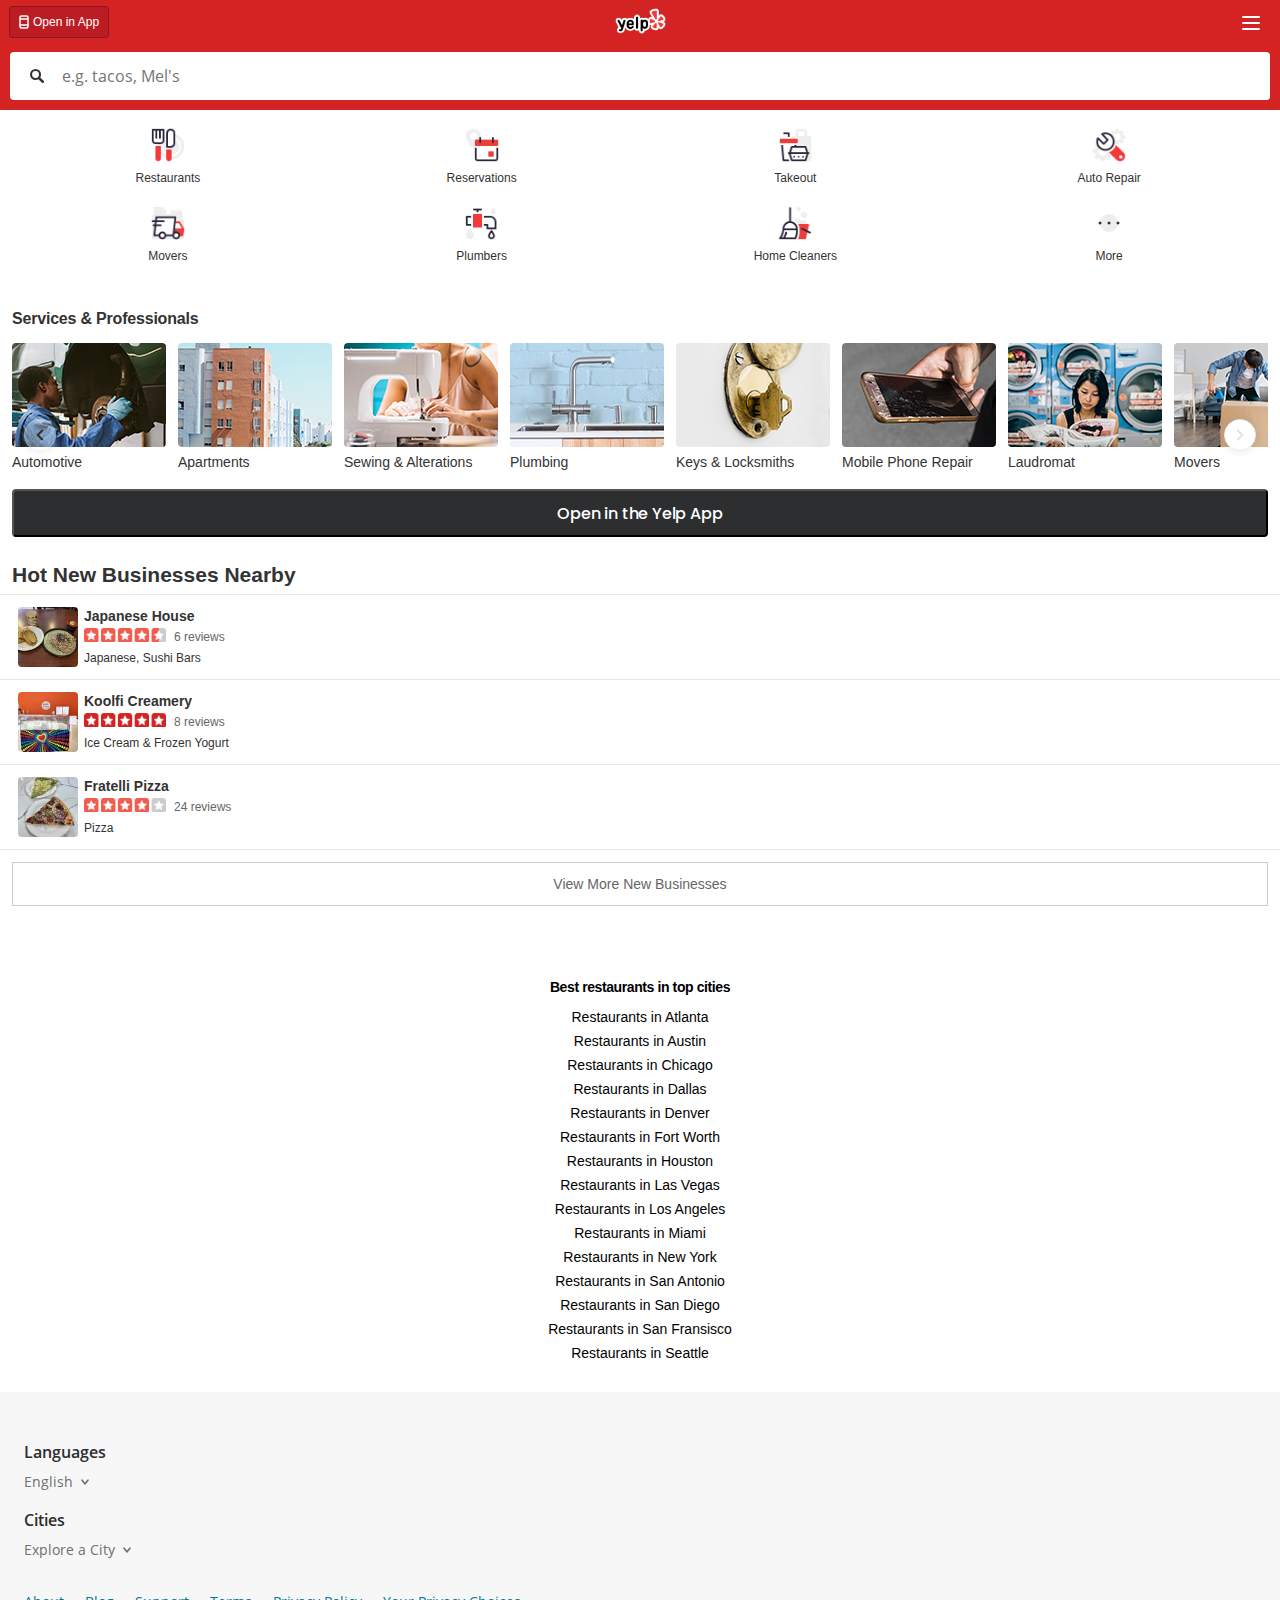
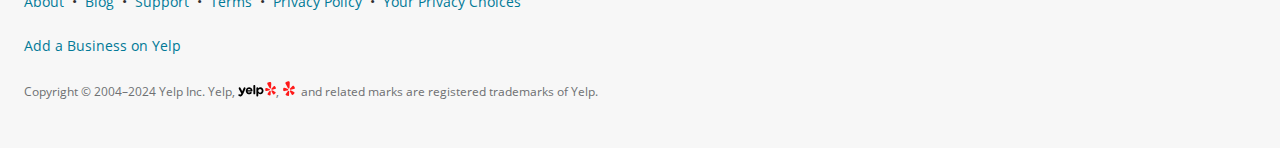
<file: mobile.html>
<!DOCTYPE html>
<html lang="en">

<head>
    <meta charset="UTF-8">
    <link rel="stylesheet" href="mobile.css">
    <meta name="viewport" content="width=device-width, initial-scale=1.0">
    <title>Document</title>
</head>

<body>
    <div class="container-mobile">
        <header>
            <div class="header-top-mobile">
                <div class="header-top-left-mobile">
                    <button class="open-app-btn-mobile">
                        <img src="img/mobile.svg" alt="">
                        <p>Open in App</p>
                    </button>
                </div>
                <div class="header-top-med-mobile">
                    <img src="img/yelp logo mobile.png" alt="">
                </div>

                <div class="header-top-right-mobile">
                    <img src="img/dropdown.svg" alt="">
                </div>
            </div>

            <div class="header-mid-mobile">
                <form class="mobile-form">
                    <div class="mobile-form-left">
                        <img src="img/magnifier-mobile.svg" alt="">
                    </div>
                    <div class="mobile-form-right">
                        <input type="text" placeholder="e.g. tacos, Mel's">
                    </div>
                </form>
            </div>
        </header>

        <div class="main-mobile">
            <section class="mobile-section-categories">
                <div class="mobile-categories">
                    <div class="mobile-category-wrapper">
                        <div class="mobile-category-outer">
                            <div class="mobile-category-inner">
                                <img src="img/mobile-restaurant.png" alt="">
                                <p>Restaurants</p>
                            </div>
                        </div>
                        <!--  -->
                        <div class="mobile-category-outer">
                            <div class="mobile-category-inner">
                                <img src="img/mobile-reservations.png" alt="">
                                <p>Reservations</p>
                            </div>
                        </div>
                        <!--  -->
                        <div class="mobile-category-outer">
                            <div class="mobile-category-inner">
                                <img src="img/mobile-takeout.png" alt="">
                                <p>Takeout</p>
                            </div>
                        </div>
                        <!--  -->
                        <div class="mobile-category-outer">
                            <div class="mobile-category-inner">
                                <img src="img/mobile-repair.png" alt="">
                                <p>Auto Repair</p>
                            </div>
                        </div>

                        <!-- next-row -->

                        <div class="mobile-category-outer">
                            <div class="mobile-category-inner">
                                <img src="img/mobile-movers.png" alt="">
                                <p>Movers</p>
                            </div>
                        </div>
                        <!--  -->
                        <div class="mobile-category-outer">
                            <div class="mobile-category-inner">
                                <img src="img/mobile-plumbers.png" alt="">
                                <p>Plumbers</p>
                            </div>
                        </div>
                        <!--  -->
                        <div class="mobile-category-outer">
                            <div class="mobile-category-inner">
                                <img src="img/mobile-cleaners.png" alt="">
                                <p>Home Cleaners</p>
                            </div>
                        </div>
                        <!--  -->
                        <div class="mobile-category-outer">
                            <div class="mobile-category-inner">
                                <img src="img/mobile-more.png" alt="">
                                <p>More</p>
                            </div>
                        </div>

                    </div>
                </div>
            </section>

            <div class="service-and-professional-mobile">
                <section class="service-section-mobile">
                    <div class="service-head-mobile">
                        <span>Services & Professionals</span>
                    </div>
                    <div class="image-scroll-mobile">
                        <div class="image-container-mobile" id="scrollables">
                            <div class="image-card-mobile">
                                <div class="card-image-mobile">
                                    <img src="img/moble-automotive.png" alt="">
                                </div>
                                <span>Automotive</span>
                            </div>
                            <!--  -->
                            <div class="image-card-mobile">
                                <div class="card-image-mobile">
                                    <img src="img/mobile-apartments.png" alt="">
                                </div>
                                <span>Apartments</span>
                            </div>
                            <!--  -->
                            <div class="image-card-mobile">
                                <div class="card-image-mobile">
                                    <img src="img/mobile-sewing.png" alt="">
                                </div>
                                <span>Sewing & Alterations</span>
                            </div>
                            <!--  -->
                            <div class="image-card-mobile">
                                <div class="card-image-mobile">
                                    <img src="img/mobile-plumbing.png" alt="">
                                </div>
                                <span>Plumbing</span>
                            </div>
                            <!--  -->
                            <div class="image-card-mobile">
                                <div class="card-image-mobile">
                                    <img src="img/mobile-locksmith.png" alt="">
                                </div>
                                <span>Keys & Locksmiths</span>
                            </div>
                            <!--  -->
                            <div class="image-card-mobile">
                                <div class="card-image-mobile">
                                    <img src="img/mobiile-repair-big.png" alt="">
                                </div>
                                <span>Mobile Phone Repair</span>
                            </div>
                            <!--  -->
                            <div class="image-card-mobile">
                                <div class="card-image-mobile">
                                    <img src="img/mobile-laundry.png" alt="">
                                </div>
                                <span>Laudromat</span>
                            </div>
                            <!--  -->
                            <div class="image-card-mobile">
                                <div class="card-image-mobile">
                                    <img src="img/mobile-mover-big.png" alt="">
                                </div>
                                <span>Movers</span>
                            </div>
                            <!--  -->
                            <div class="image-card-mobile">
                                <div class="card-image-mobile">
                                    <img src="img/mobile-conditioner.png" alt="">
                                </div>
                                <span>Heating & Air Conditioning/HVAC</span>
                            </div>
                            <!--  -->
                            <div class="image-card-mobile">
                                <div class="card-image-mobile">
                                    <img src="img/mobile-appliance.png" alt="">
                                </div>
                                <span>Appliances & Repair</span>
                            </div>
                        </div>
                    </div>
                    <button class="left-mobile" id="mobile-right-btn"><img src="img/left-mobile.svg" alt=""></button>
                    <button class="right-mobile" id="mobile-left-btn"><img src="img/right-mobile.svg" alt=""></button>
                </section>
            </div>

            <div class="yelp-app">
                <button class="open-yelp-app-mobile">
                    <span>Open in the Yelp App</span>
                </button>
            </div>

            <div class="business-nearby-mobile">
                <div class="business-mobile-top">
                    <h2>Hot New Businesses Nearby</h2>
                </div>
                <div class="business-mobile-bottom">
                    <div class="review-mobile-section">
                        <div class="review-image-mobile">
                            <img src="img/review-1.jpg" alt="">
                        </div>
                        <div class="review-image-text">
                            <span>Japanese House</span>
                            <div class="review-sub-mobile">
                                <img src="img/stars-0.5.png" alt="">
                                <span>6 reviews</span>
                            </div>
                            <span class="place-mobile">Japanese, Sushi Bars</span>
                        </div>
                    </div>

                    <!--  -->
                    <div class="review-mobile-section line-top">
                        <div class="review-image-mobile">
                            <img src="img/review-3.jpg" alt="">
                        </div>
                        <div class="review-image-text">
                            <span>Koolfi Creamery</span>
                            <div class="review-sub-mobile">
                                <img src="img/full stars.png" alt="">
                                <span>8 reviews</span>
                            </div>
                            <span class="place-mobile">Ice Cream & Frozen Yogurt</span>
                        </div>
                    </div>
                    <!--  -->
                    <div class="review-mobile-section line-top">
                        <div class="review-image-mobile">
                            <img src="img/review-2.jpg" alt="">
                        </div>
                        <div class="review-image-text">
                            <span>Fratelli Pizza</span>
                            <div class="review-sub-mobile">
                                <img src="img/stars-1.png" alt="">
                                <span>24 reviews</span>
                            </div>
                            <span class="place-mobile">Pizza</span>
                        </div>
                    </div>
                </div>
            </div>

            <div class="view-more-mobile">
                <button><span>View More New Businesses</span></button>
            </div>

            <section class="best-restaurants-mobile">
                <div class="restaurant-mobile-top">
                    <span>Best restaurants in top cities</span>
                </div>
                <ul>
                    <li><span>Restaurants in Atlanta</span></li>
                    <li><span>Restaurants in Austin</span></li>
                    <li><span>Restaurants in Chicago</span></li>
                    <li><span>Restaurants in Dallas</span></li>
                    <li><span>Restaurants in Denver</span></li>
                    <li><span>Restaurants in Fort Worth</span></li>
                    <li><span>Restaurants in Houston</span></li>
                    <li><span>Restaurants in Las Vegas</span></li>
                    <li><span>Restaurants in Los Angeles</span></li>
                    <li><span>Restaurants in Miami</span></li>
                    <li><span>Restaurants in New York</span></li>
                    <li><span>Restaurants in San Antonio</span></li>
                    <li><span>Restaurants in San Diego</span></li>
                    <li><span>Restaurants in San Fransisco</span></li>
                    <li><span>Restaurants in Seattle</span></li>
                </ul>
            </section>
        </div>

        <div class="footer-mobile">
            <div class="footer-mobile-contents">
                <div class="footer-mobile-contents-top">
                    <div class="mobile-languages">
                        <span>Languages</span>
                        <div class="language-selector-mobile">
                            <span>English</span>
                            <img src="img/arrow-down-mobile.svg" alt="">
                        </div>
                    </div>
                    <!--  -->
                    <div class="mobile-languages">
                        <span>Cities</span>
                        <div class="language-selector-mobile">
                            <span>Explore a City</span>
                            <img src="img/arrow-down-mobile.svg" alt="">
                        </div>
                    </div>
                </div>

                <div class="footer-mobile-contents-mid">
                    <ul>
                        <li><span>About</span></li>
                        <li><span>Blog</span></li>
                        <li><span>Support</span></li>
                        <li><span>Terms</span></li>
                        <li><span>Privacy Policy</span></li>
                        <li><span class="last">Your Privacy Choices</span></li>
                    </ul>
                </div>

                <div class="add-business-mobile">
                    <span>Add a Business on Yelp</span>
                </div>

                <div class="copyright-mobile">
                    <p>Copyright © 2004–2024 Yelp Inc. Yelp,
                        <img src="img/Yelp logo mobile (1).svg" class="plogo" alt="">,
                        <img src="img/Yelp burst.svg" class="plogo-burst"> 
                         and related marks are registered trademarks of Yelp.
                    </p>
                </div>

            </div>
        </div>

    </div>
</body>

</html>
</file>
<file: mobile.css>
@media (max-width: 1482px) {
  .wrapper {
    display: none;
  }

  * {
    box-sizing: border-box;
    margin: 0;
    padding: 0;
  }

  body {
    width: 100%;
    height: 100%;
  }

  .container-mobile {
    width: 100%;
    padding: 0;
    margin: 0;
    /* height: 100vh; */
  }

  header {
    position: sticky;
    width: 100%;
    top: 0;
    /* height: 100%; */
    z-index: 9999;
  }

  .header-top-mobile {
    display: flex;
    align-items: center;
    background-color: #d32323;
    height: 43.98px;
  }

  .header-top-left-mobile {
    margin-left: 9px;
  }

  .open-app-btn-mobile {
    display: flex;
    align-items: center;
    background-color: #bc1d25;
    border: 1px solid #91151c;
    border-radius: 3px;
    color: white;
    justify-content: center;
    padding: 6px 9px 6px 6px;
  }

  .open-app-btn-mobile p {
    line-height: 18px;
    font-size: 12px;
    text-align: left;
    margin-left: 1px;
  }

  .header-top-med-mobile {
    margin: 0 auto;
    position: relative;
  }

  .header-top-med-mobile img {
    height: 25.98px;
    width: 51.96px;
    position: absolute;
    left: -60px;
    top: -13.5px;
  }

  .header-top-right-mobile {
    margin-right: 16px;
    display: flex;
    align-items: center;
    justify-content: center;
    position: relative;
    top: 1px;
    left: -1.5px;
  }

  .header-mid-mobile {
    width: 100%;
    background-color: #d32323;
    padding: 8px 10px 0 !important;
    height: 66px;
  }

  .mobile-form {
    display: flex;
    align-items: center;
    background-color: white;
    border-radius: 4px;
  }

  .mobile-form-left {
    display: flex;
    align-items: center;
    justify-content: center;
    margin-left: 18px;
    background-color: white;
  }

  .mobile-form-right {
    width: 100%;
    display: inline-flex;
    position: relative;
  }

  .mobile-form-right input {
    background-color: white;
    color: #2d2e2f;
    font-weight: 400;
    letter-spacing: 0;
    line-height: 20px;
    margin: 2px 0 0px;
    padding: 12px 16px 14px;
    width: 100%;
    border: none;
    border-radius: 4px;
    font-size: 16px;
    font-family: "sans reg";
    font-weight: 500;
  }

  /* ////////////////////////////////////////////////////////////////////////// */

  .main-mobile {
    display: block;
    height: 100%;
    width: 100%;
    position: relative;
    /* top: 108.5px; */
    /* background-color: blue; */
  }

  .mobile-section-categories {
    margin-bottom: 24.5px;
  }

  .mobile-categories {
    padding: 12px 16px;
    margin-bottom: 24px;
  }

  .mobile-category-wrapper {
    display: flex;
    flex-wrap: wrap;
    margin-top: -6px;
    margin-left: -13px;
    margin-right: 6px;
    position: relative;
    left: 8px;
  }

  .mobile-category-outer {
    margin: 6px auto 0;
    padding: 0 3px;
    margin: 1 2px !important;
    width: 25%;
  }

  .mobile-category-inner {
    padding: 5.5px 0 6px;
    display: flex;
    flex-direction: column;
    align-items: center;
    justify-content: center;
  }

  .mobile-category-inner img {
    width: 36px;
    height: 36px;
    aspect-ratio: auto 36/36;
    max-height: 36px;
    margin: auto;
  }

  .mobile-category-inner p {
    padding-top: 6px;
    line-height: 18px;
    color: #333;
    text-align: center;
    font-size: 12px;
    text-align: center;
    font-family: Arial, Helvetica, sans-serif;
    text-wrap: wrap;
    width: 80%;
  }

  .service-and-professional-mobile {
    margin: 0 12px !important;
  }

  .service-section-mobile {
    width: 100%;
    display: flex;
    flex-direction: column;
  }

  .service-head-mobile {
    padding-bottom: 12px;
    width: 100%;
  }

  .service-head-mobile span {
    font-family: Arial, Helvetica, sans-serif;
    font-size: 16px;
    color: #333;
    text-align: left;
    width: 100%;
    font-weight: 700;
    letter-spacing: -0.2px;
    line-height: 24px;
    vertical-align: baseline;
  }

  .image-scroll-mobile {
    overflow-x: auto;
    position: relative;
    display: flex;
    flex-direction: column;
  }

  .image-container-mobile {
    display: flex;
    margin-left: 0;
    gap: 12px;
    align-items: flex-start;
    overflow-x: hidden;
    scrollbar-width: none;
  }

  .image-card-mobile {
    max-width: 154px;
    display: flex;
    flex-direction: column;
  }

  .card-image-mobile {
    padding-bottom: 6px;
  }

  .card-image-mobile img {
    object-fit: cover;
    border-radius: 4px;
    vertical-align: middle;
  }

  .image-card-mobile span {
    font-family: Arial, Helvetica, sans-serif;
    font-size: 14px;
    font-weight: 400;
    line-height: 18px;
    text-align: left;
    color: rgb(51, 51, 51);
  }

  .left-mobile {
    display: flex;
    align-items: center;
    justify-content: center;
    box-shadow: 0 0 10px rgba(0, 0, 0, 0.1);
    background-color: rgba(255, 255, 255, 0.3);
    border: 1px solid rgba(235, 235, 235, 0.3);
    border-radius: 50%;
    height: 32px;
    opacity: 0.8px;
    position: absolute;
    width: 32px;
    top: 309px;
    left: 24px;
    cursor: pointer;
  }

  .right-mobile {
    display: flex;
    align-items: center;
    justify-content: center;
    box-shadow: rgba(0, 0, 0, 0.1) 0px 0px 10px;
    background-color: white;
    border: 1px solid rgb(235, 235, 235);
    border-radius: 50%;
    height: 32px;
    width: 32px;
    position: absolute;
    cursor: pointer;
    right: 24px;
    top: 309px;
  }

  .yelp-app {
    /* width: 100%; */
    margin: 0 12px 24px;
    overflow-x: hidden;
  }

  .open-yelp-app-mobile {
    width: 100%;
    display: flex;
    align-items: center;
    justify-content: center;
    background-color: rgba(45, 46, 47, 1);
    cursor: pointer;
    height: 48px;
    padding: 12px 32px;
    position: relative;
    text-align: center;
    vertical-align: middle;
    color: white;
    border-radius: 4px;
  }

  .open-yelp-app-mobile span {
    text-align: center;
    color: white;
    text-align: center;
    overflow: hidden;
    white-space: nowrap;
    font-family: "Poppins med";
    font-size: 16px;
    letter-spacing: -0.2px;
    line-height: 24px;
    margin-top: 1px;
  }

  .business-nearby-mobile {
    display: flex;
    flex-direction: column;
    width: 100%;
  }

  .business-mobile-top {
    margin-left: 12px;
  }

  .business-mobile-top h2 {
    font-family: Arial, Helvetica, sans-serif;
    color: #333;
    font-size: 21px;
    font-weight: 700;
    margin-bottom: 6px;
    line-height: 26.9999px;
  }

  .business-mobile-bottom {
    border-top: 1px solid #e6e6e6;
    border-bottom: 1px solid #e6e6e6;
    margin-bottom: 12px;
    display: flex;
    flex-direction: column;
    width: 100%;
  }

  .review-mobile-section {
    padding: 12px;
    display: flex;
  }

  .review-image-mobile {
    margin: 0 6px;
  }

  .review-image-mobile img {
    border-radius: 4px;
    vertical-align: middle;
    object-fit: cover;
    height: 60px;
    width: 60px;
  }

  .review-image-text {
    display: flex;
    width: 100%;
    flex-direction: column;
    align-items: flex-start;
    justify-content: flex-start;
  }

  .review-image-text span {
    font-family: Arial, Helvetica, sans-serif;
    font-size: 14px;
    font-weight: 700;
    line-height: 17.9999px;
    text-align: left;
    text-wrap: nowrap;
    vertical-align: baseline;
    color: rgb(51, 51, 51);
  }

  .review-sub-mobile {
    display: flex;
    white-space: nowrap;
    margin: 3px 0;
    gap: 8px;
  }

  .review-sub-mobile img {
    object-fit: cover;
    height: 14px;
    width: 82px;
  }

  .review-sub-mobile span {
    font-weight: 400;
    font-size: 12px;
    line-height: 18px;
    color: rgb(102, 102, 102);
  }

  .place-mobile {
    font-weight: 400 !important;
    font-size: 12px !important;
    line-height: 18px !important;
    color: rgb(51, 51, 51);
  }

  .line-top {
    border-top: 1px solid #e6e6e6;
  }

  .view-more-mobile {
    padding: 0 12px 12px;
    margin-bottom: 24px;
  }

  .view-more-mobile button {
    display: flex;
    justify-content: center;
    align-items: center;
    cursor: pointer;
    text-align: center;
    width: 100%;
    background-color: rgba(255, 255, 255, 1);
    border: 1px solid #ccc;
    color: rgba(102, 102, 102, 1);
    padding: 12px 14px;
  }

  .view-more-mobile button span {
    font-family: Arial, Helvetica, sans-serif;
    color: inherit;
    text-align: center;
    font-size: 14px;
    max-width: 100%;
    line-height: 17.9999px;
    font-weight: 400;
    white-space: nowrap;
  }

  .best-restaurants-mobile {
    padding: 36px 18px 24px;
    display: flex;
    flex-direction: column;
    text-align: center;
  }

  .restaurant-mobile-top {
    margin-bottom: 12px;
  }

  .restaurant-mobile-top span {
    font-family: Arial, Helvetica, sans-serif;
    font-size: 14px;
    font-weight: 700;
    letter-spacing: -0.4px;
    line-height: 18px;
  }

  .best-restaurants-mobile ul {
    list-style-type: none;
  }

  .best-restaurants-mobile ul li {
    margin-bottom: 6px;
  }

  .best-restaurants-mobile ul li span {
    font-family: Arial, Helvetica, sans-serif;
    font-size: 14px;
    font-weight: 400;
    line-height: 18px;
    text-align: center;
    color: black;
  }

  .footer-mobile {
    padding: 48px 0;
    background-color: rgba(247, 247, 247, 1);
    width: 100%;
    height: 100%;
  }

  .footer-mobile-contents {
    display: flex;
    flex-direction: column;
    width: 100%;
    padding: 0 24px;
  }

  .footer-mobile-contents-top {
    display: flex;
    width: 100%;
    flex-direction: column;
  }

  .mobile-languages {
    margin-bottom: 16px;
    display: flex;
    flex-direction: column;
  }

  .mobile-languages span {
    font-family: "sans semi";
    font-size: 16px;
    letter-spacing: 0px;
    line-height: 24px;
    color: rgba(45, 46, 47, 1);
    text-align: left;
    /* font-weight: 700; */
  }

  .language-selector-mobile {
    display: flex;
    padding-top: 8px;
  }

  .language-selector-mobile span {
    font-family: "sans reg";
    margin-right: 4px;
    font-size: 14px !important;
    line-height: 20px;
    color: rgb(110, 112, 114);
    text-align: left;
    font-weight: 10 !important;
  }

  .footer-mobile-contents-mid {
    padding-top: 15px;
    position: relative;
    top: 1px;
  }

  .footer-mobile-contents-mid ul {
    list-style-type: none;
    display: flex;
    flex-wrap: wrap;
    width: 90%;
  }

  .footer-mobile-contents-mid ul li span {
    font-family: "sans reg";
    border-radius: 3px;
    color: rgba(2, 122, 151, 1);
    font-size: 14px;
    line-height: 20px;
  }

  .footer-mobile-contents-mid ul li span::after {
    content: "\00a0\2022\00a0";
    font-family: "sans reg";
    text-align: left;
    line-height: 20px;
    color: rgba(45, 46, 47, 1);
    margin: 0 4px;
  }

  .last::after {
    display: none;
  }

  .add-business-mobile {
    margin-top: 25px;
  }

  .add-business-mobile span {
    font-family: "sans reg";
    border-radius: 3px;
    color: rgba(2, 122, 151, 1);
    font-size: 14px;
    line-height: 20px;
    /* position: relative;
    top: 1px; */
  }

  .copyright-mobile {
    display: flex;
    align-items: flex-end;
    margin-top: 21px;
    gap: 8px;
  }

  .copyright-mobile p {
    font-family: "sans reg";
    font-size: 12px;
    line-height: 16px;
    color: rgba(110, 112, 114, 1);
    text-align: left;
    vertical-align: baseline;
  }

  .plogo {
    height: 19px;
    width: 38px;
    position: relative;
    top: 3px;
  }

  .plogo-burst {
    height: 16px;
    width: 14px;
    position: relative;
    top: 1px;
    margin-right: 1.5px;
  }

  @font-face {
    font-family: "poppins bold";
    src: url("font/poppins-bold.yji-9690ce6275ddc5645cfa.woff2");
  }

  @font-face {
    font-family: "poppins med";
    src: url("font/poppins-medium.yji-dc16a3592fdb61b620cc.woff2");
  }

  @font-face {
    font-family: "poppins reg";
    src: url("font/pxiEyp8kv8JHgFVrJJfecnFHGPc.woff2");
  }

  @font-face {
    font-family: "open-sans-regular";
    src: url("font/open-sans-regular.yji-aff9b80e384301f2ae0c\ \(1\).woff2");
  }

  @font-face {
    font-family: "open-sans-semibold";
    src: url("font/open-sans-semibold.yji-d3abae27d3eac73b40a5\ \(2\).woff2");
  }

  @font-face {
    font-family: "sans semi";
    src: url("font/open-sans-semibold.yji-d3abae27d3eac73b40a5.woff2");
  }

  @font-face {
    font-family: "sans reg";
    src: url("font/open-sans-regular.yji-aff9b80e384301f2ae0c.woff2");
  }
}

@media(min-width:1482px){
    .container-mobile{
        display: none;
    }
}
</file>
